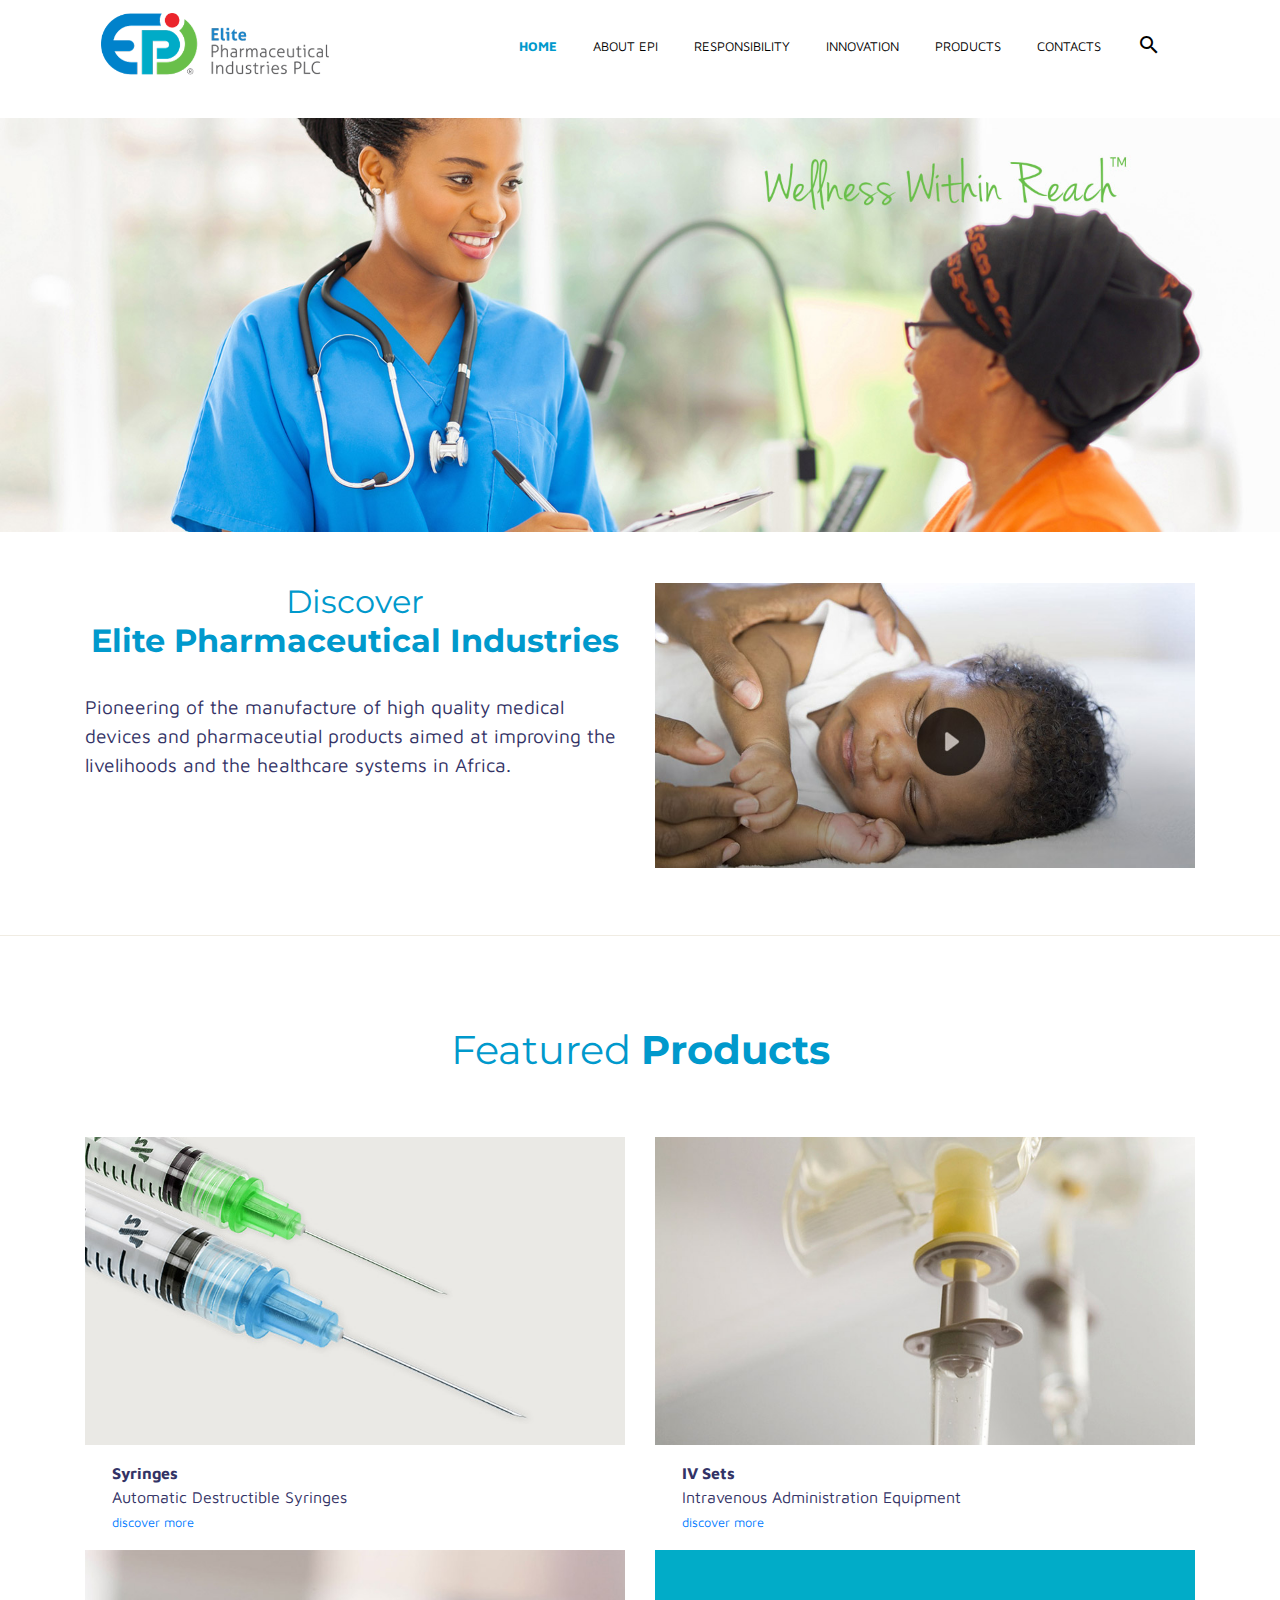
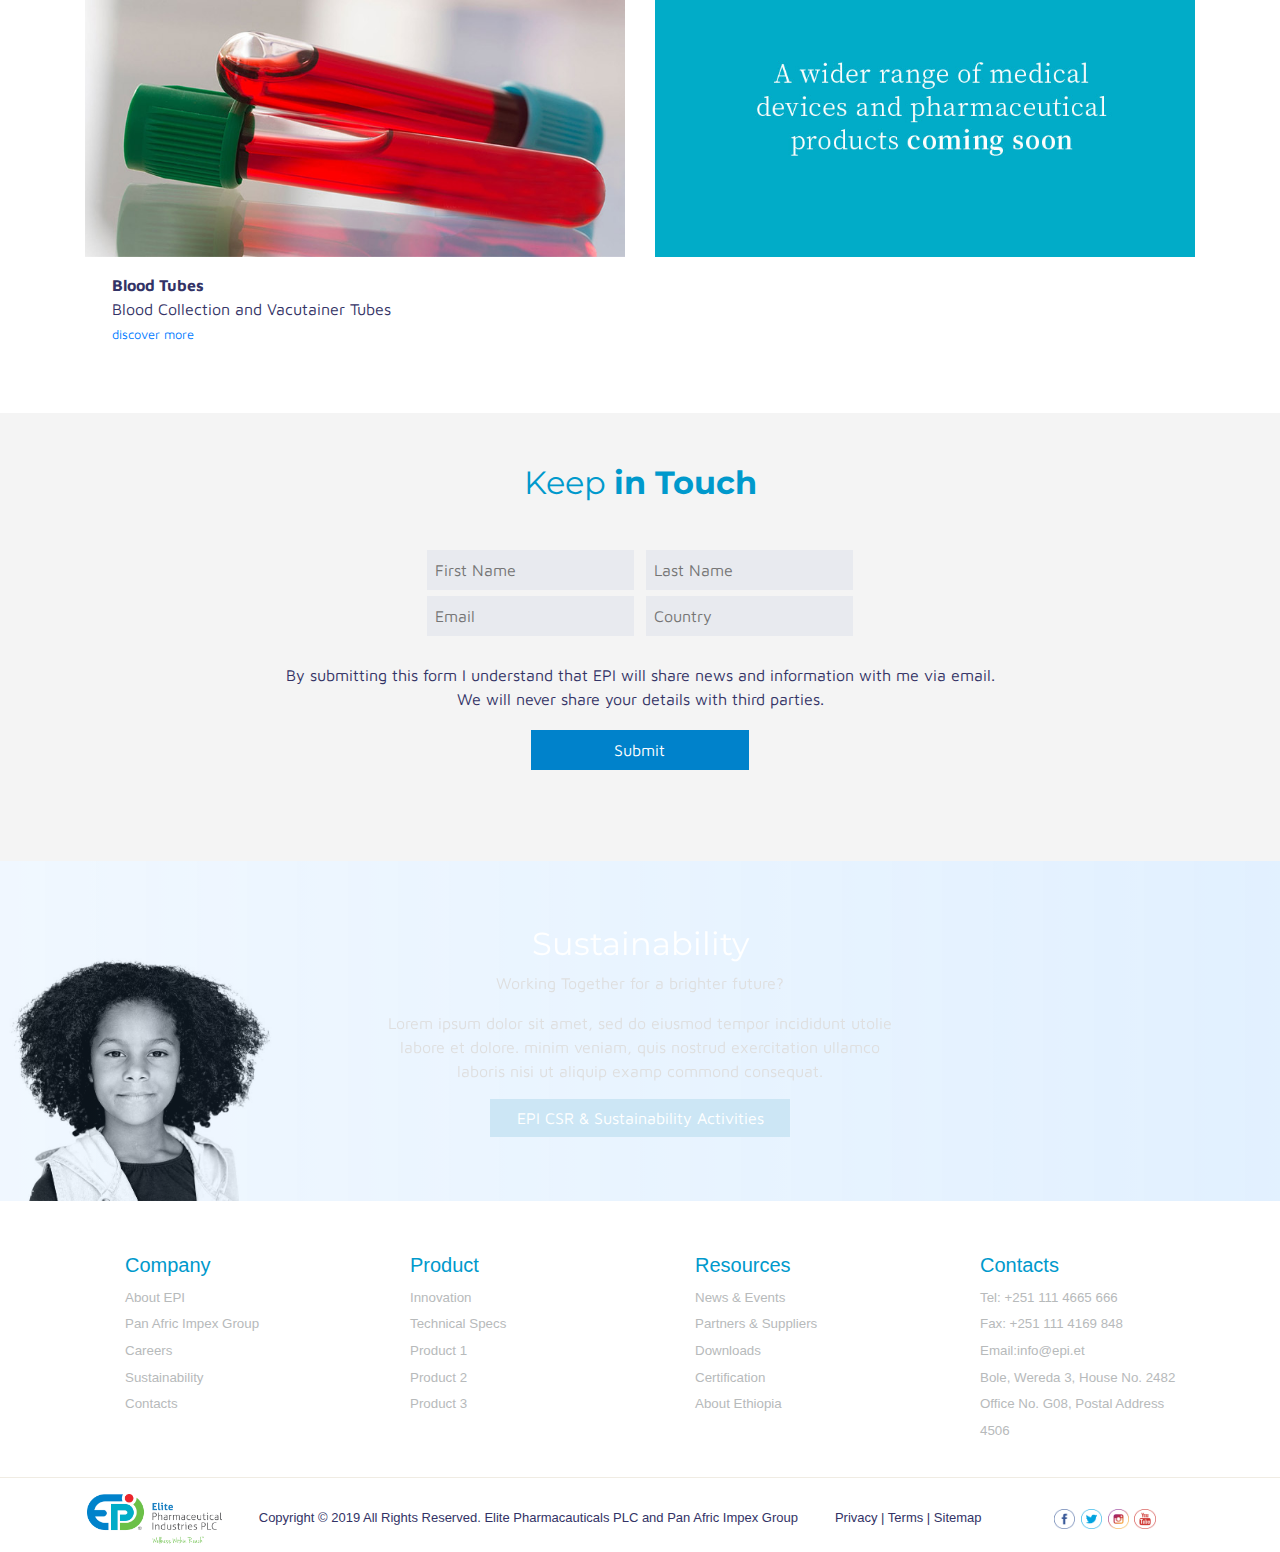
<file: index.html>
<!DOCTYPE html>
<html lang="en-GB">
<head>
	<!-- bunch of meta tags -->
		<meta charset="utf-8">
  	<meta http-equiv="X-UA-Compatible" content="IE=edge">
		<meta name="viewport" content="width=device-width, initial-scale=1.0">

		<meta name="description" content="Pioneering of the manufacture of high quality medical devices and pharmaceutial products aimed at 	improving the livelihoods and the healthcare systems in Africa.">
		<meta property="og:url" content="https://epi.et" />
  	<meta property="og:title" content="Home | Elite Pharmaceutical Industries PLC" />
    <meta property="og:description" content="Pioneering of the manufacture of high quality medical devices and pharmaceutial products aimed at 	improving the livelihoods and the healthcare systems in Africa.">
    <meta property="og:image" content="http://epi.et/images/small-logo.png">
    <meta property="og:type" content="website" />
    <meta property="og:locale" content="en_GB" />


		<link rel="icon" href="images/small-logo.png" type="image/png">
		<link rel="shortcut icon" href="images/small-logo.png" type="image/x-icon">
  <!-- end of meta tags -->

	<title>Home | Elite Pharmaceutical Industries PLC</title>

	<!-- Latest compiled and minified CSS -->
		<link rel="stylesheet" href="https://maxcdn.bootstrapcdn.com/bootstrap/4.3.1/css/bootstrap.min.css">
		<link href="https://fonts.googleapis.com/icon?family=Material+Icons" rel="stylesheet">
		<link rel="stylesheet" href="css/styles.css">

</head>
<body>
	<!-- Navigation -->
	<div class="container">
		<nav class="navbar navbar-expand-md navbar-light">
		  <!-- Brand -->
		  <a class="navbar-brand" href="#"><img src="images/logo.png" height="auto" class="img-responsive"></a>

		  <!-- Toggler/collapsibe Button -->
		  <button class="navbar-toggler" type="button" data-toggle="collapse" data-target="#collapsibleNavbar">
		    <span class="navbar-toggler-icon"></span>
		  </button>

		  <!-- Navbar links -->
		  <div class="collapse navbar-collapse " id="collapsibleNavbar">
		    <ul class="navbar-nav navbar-right s">
		      <li class="nav-item">
		      <a class="active" href="#">Home</a>
		    </li>
		    <li class="nav-item">
		      <a class="" href="#">About EPI</a>
		    </li>
		    <li class="nav-item">
		      <a class="" href="#">Responsibility</a>
		    </li>
		    <li class="nav-item">
		      <a class="" href="#">Innovation</a>
		    </li>
		    <li class="nav-item">
		      <a class="" href="#">Products</a>
		    </li>

		    <li class="nav-item">
		      <a href="#">Contacts</a>
		    </li>
		    <li class="nav-item">
		      <a class="" href="#"><i class="material-icons">search</i></a>
		    </li>
		    </ul>
		  </div> 
		</nav>
	</div>

	<!-- First Section -->	
	
	
	<section class="hero">
		<img src="images/cropped.jpg" style="z-index: 999;">
	</section>
	<section class="first container">
		<div class="row">
			<div class="col-md-6 col-sm-12">
				  <h2>Discover<br><strong>Elite Pharmaceutical Industries</strong></h2>
				  <hr style="background-color: white">
				  <p>Pioneering of the manufacture of high quality medical devices and pharmaceutial products aimed at improving the livelihoods and the healthcare systems in Africa.</p>
			</div>
			<div class="col-md-6 col-sm-12">
				<div id="player"></div>
    			<img id="play_vid" src="images/baby.jpg" />
			</div>
			
		</div>
	</section>
	<hr>
	<!-- Featured Products -->
	<section class="container product">
	  <h1>Featured <strong>Products</strong></h1>
	  <div class="row">

	  	<div class="col-md-6 col-sm-12">
	  		<a href=""><img src="images/syringes.jpg"></a>
	  		<p><strong>Syringes</strong><br>
	  		Automatic Destructible Syringes<br>
	  		<small><a href="">discover more</a></small></p>
	  	</div>

	  	<div class="col-md-6 col-sm-12">
	  		<a href=""><img src="images/ivs.jpg"></a>
	  		<p> <strong>IV Sets</strong><br>
	  		Intravenous Administration Equipment<br>
	  		<small><a href="">discover more</a></small></p>
	  	</div>

	  	<div class="col-md-6 col-sm-12">
	  		<a href=""><img src="images/tube.jpg"></a>
	  		<p><strong>Blood Tubes</strong><br>
	  		Blood Collection and Vacutainer Tubes<br>
	  		<small><a href="">discover more</a></small></p>
	  	</div>

	  	<div class="col-md-6 col-sm-12">
	  		<img src="images/more.jpg">
	  		<p></p>
	  	</div>

	  </div>
	</section>

	<section class="contact">
		<h2>Keep <strong>in Touch</strong></h2>
		<div class="row">
			<form>
				<input type="text" name="Firstname" placeholder="First Name">
				<input type="text" name="lastname" placeholder="Last Name"><br>
				<input type="email" name="email" placeholder="Email">
				<input type="country" name="country" placeholder="Country">
				<p>By submitting this form I understand that EPI will share news and information with me via email. We will never share your details with third parties.</p>
				<input type="submit" name="submit" class="btn">

			</form>
		</div>
	</section>	

	<!-- </section> -->

	<!-- News & Events -->
	<section class="boybg">
	 	  <div class="lightblue">
		  	 <h2 style="color:white">Sustainability</h2>
		  	<p>Working Together for a brighter future?</p>
		  	<p>Lorem ipsum dolor sit amet, sed do eiusmod tempor incididunt utolie labore et dolore. minim veniam, quis nostrud exercitation ullamco laboris nisi ut aliquip examp commond consequat.</p>
		  	<a href="#" class="btn" style="font-weight: lighter;">EPI CSR & Sustainability Activities</a>
		  </div>
		</div>
	</section>

	<!-- Footer1 -->
	<section class="footer1 container">
			<div class="row">
				<div class="col-md-3">
					<ul>
						<li><h5>Company</h5></li>
						<li><a href="">About EPI</a></li>
						<li><a href="">Pan Afric Impex Group</a></li>
						<li><a href="">Careers</a></li>
						<li><a href="">Sustainability</a></li>
						<li><a href="">Contacts</a></li>
					</ul>
				</div>

				<div class="col-md-3 d-none d-md-block">
					<ul>
						<li><h5>Product</h5></li>
						<li><a href="">Innovation</a></li>
						<li><a href="">Technical Specs</a></li>
						<li><a href="">Product 1</a></li>
						<li><a href="">Product 2</a></li>
						<li><a href="">Product 3</a></li>
					</ul>
				</div>

				<div class="col-md-3 d-none d-md-block">
					<ul>
						<li><h5>Resources</h5></li>
						<li><a href="">News &amp; Events</a></li>
						<li><a href="">Partners &amp; Suppliers</a></li>
						<li><a href="">Downloads</a></li>
						<li><a href="">Certification</a></li>
						<li><a href="">About Ethiopia</a></li>
					</ul>
				</div>

				<div class="col-md-3">
					<ul>
						<li><h5>Contacts</h5></li>
						<li><a href="">Tel: +251 111 4665 666</a></li>
						<li><a href="">Fax: +251 111 4169 848</a></li>
						<li><a href="mailto:info@epi.et">Email:info@epi.et</a></li>
						<li><a href="">Bole, Wereda 3, House No. 2482</a></li>
						<li><a href="">Office No. G08, Postal Address 4506</a></li>
					</ul>
				</div>
				
			</div>
		
			
	</section>
	<hr style="margin-bottom: 0.5em;">
	<!-- footer2 -->
	<section class="footer2 container">
		<img src="images/footer-logo.png" class="flogos">
		<span class="1">Copyright © 2019 All Rights Reserved. Elite Pharmacauticals PLC and Pan Afric Impex Group </span> <span class="2">Privacy  |  Terms  |  Sitemap <span>

		<span class="3">
			<a href=''><img src="images/fb2.png"></a>
			<a href=''><img src="images/twitter2.png"></a>
			<a href=''><img src="images/ig2.png"></a>			
			<a href=''><img src="images/yt.png"></a>
		</span>
		</div>
	</section>



	<!-- jQuery library -->
	<script src="https://ajax.googleapis.com/ajax/libs/jquery/3.3.1/jquery.min.js"></script>
	<!-- Popper JS -->
	<script src="https://cdnjs.cloudflare.com/ajax/libs/popper.js/1.14.7/umd/popper.min.js"></script>
	<!-- Latest compiled JavaScript -->
	<script src="https://maxcdn.bootstrapcdn.com/bootstrap/4.3.1/js/bootstrap.min.js"></script>
	<!-- our own JS -->
	<script src="js/scripts.js"></script>
</body>
</html>
</file>
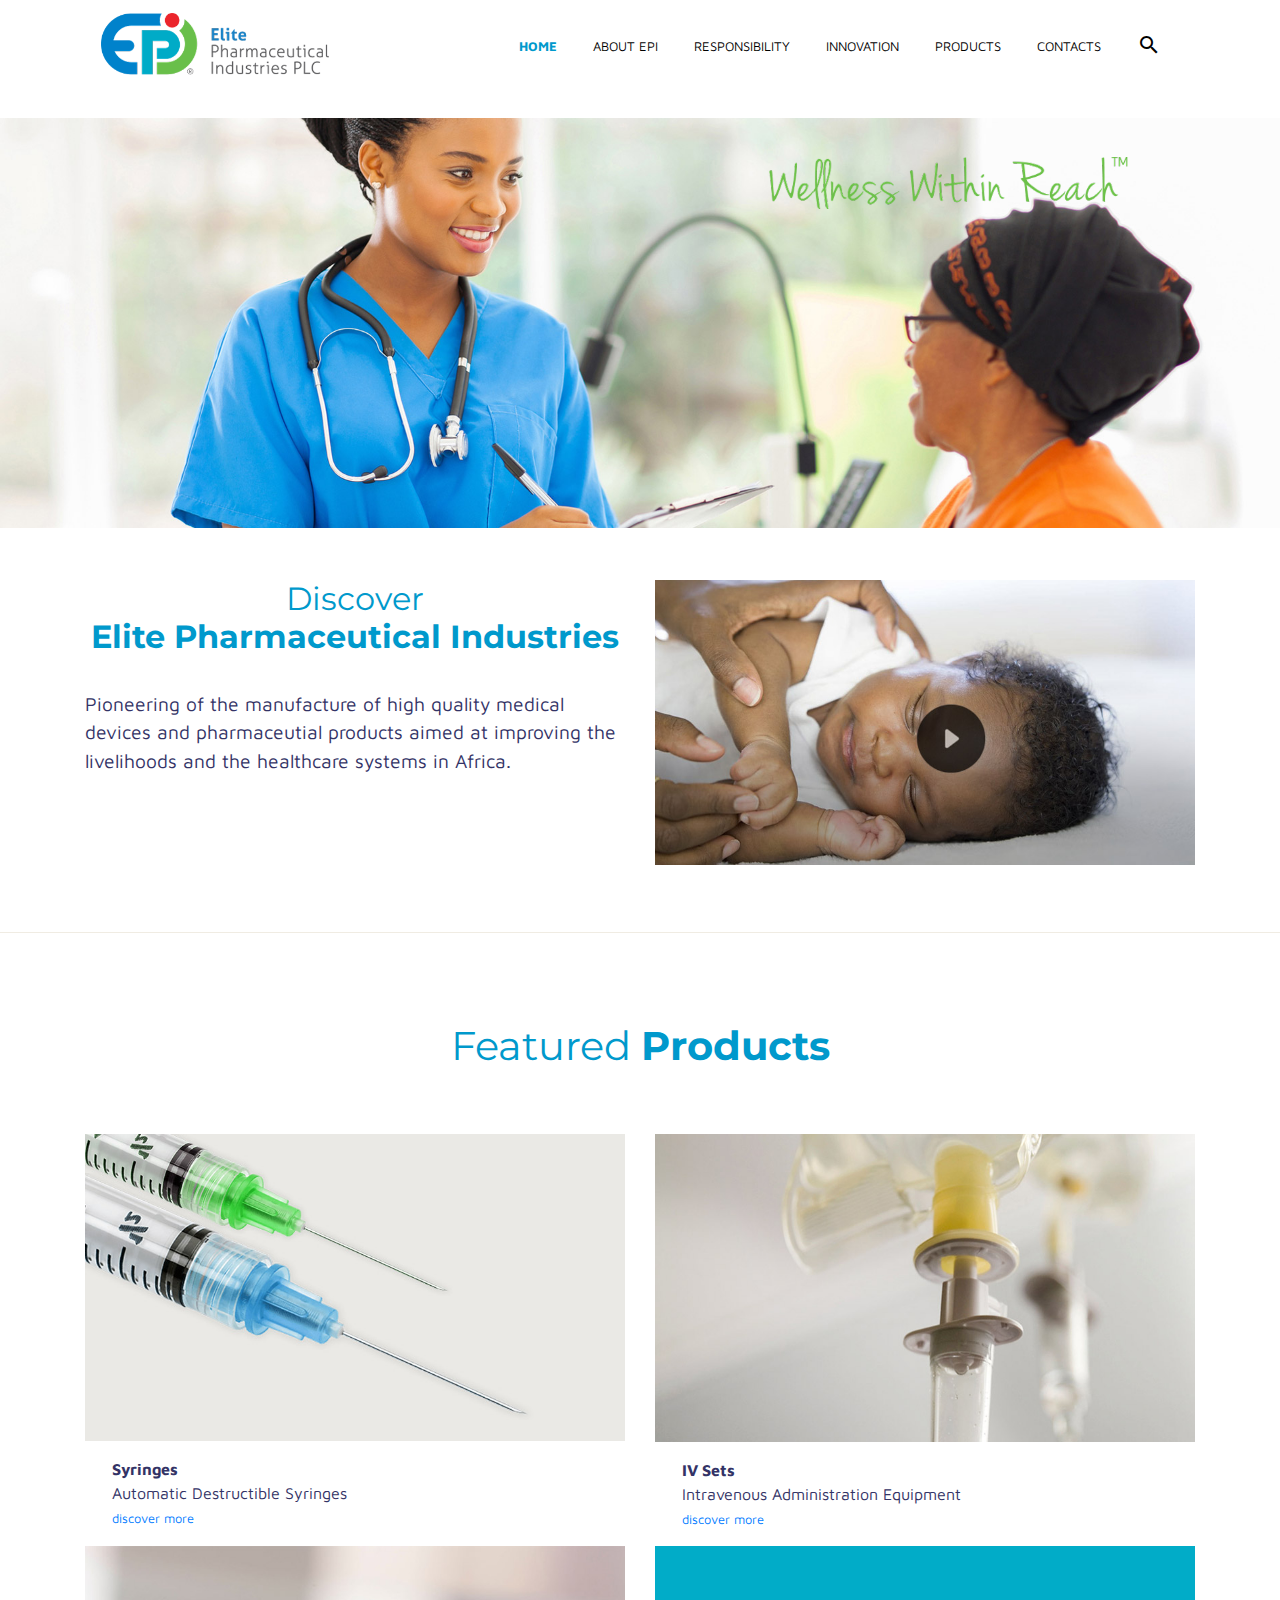
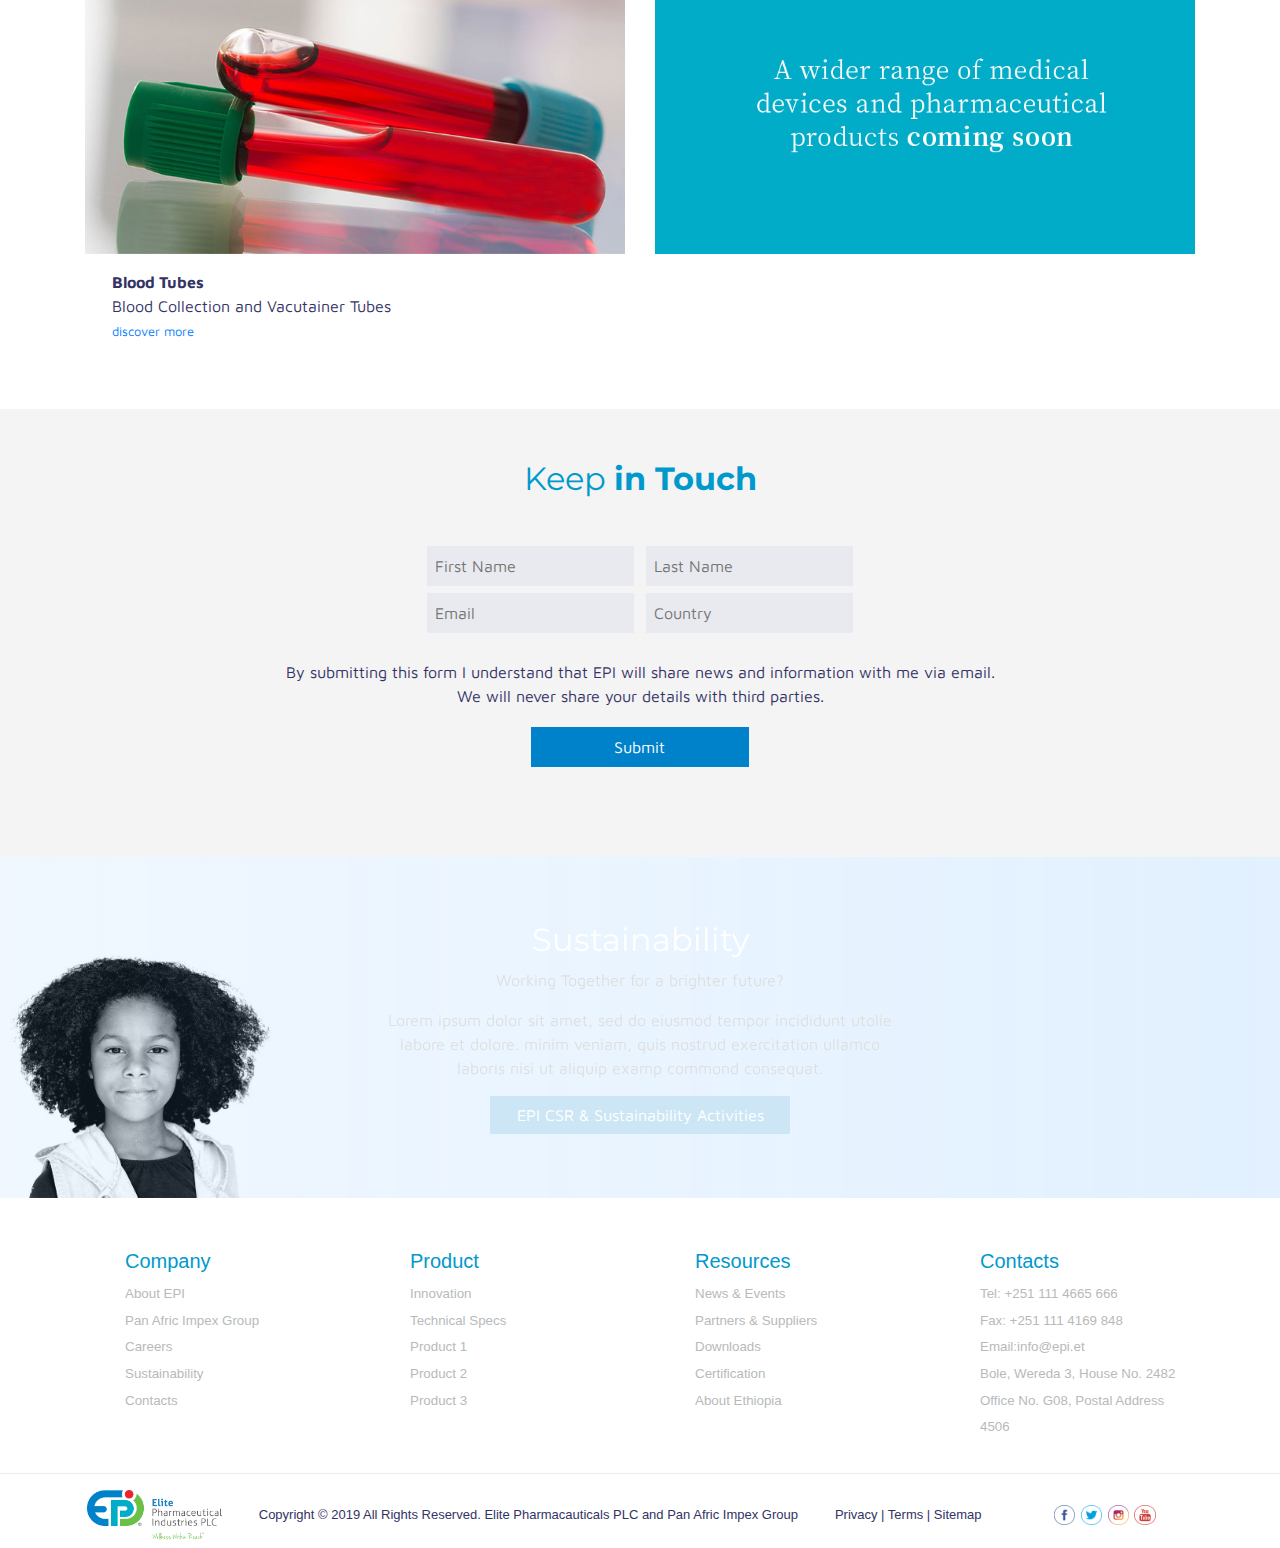
<file: 2.html>
<!DOCTYPE html>
<html lang="en-GB">
<head>
	<!-- bunch of meta tags -->
		<meta charset="utf-8">
  	<meta http-equiv="X-UA-Compatible" content="IE=edge">
		<meta name="viewport" content="width=device-width, initial-scale=1.0">

		<meta name="description" content="Pioneering of the manufacture of high quality medical devices and pharmaceutial products aimed at 	improving the livelihoods and the healthcare systems in Africa.">
		<meta property="og:url" content="https://epi.et" />
  	<meta property="og:title" content="Home | Elite Pharmaceutical Industries PLC" />
    <meta property="og:description" content="Pioneering of the manufacture of high quality medical devices and pharmaceutial products aimed at 	improving the livelihoods and the healthcare systems in Africa.">
    <meta property="og:image" content="http://epi.et/images/small-logo.png">
    <meta property="og:type" content="website" />
    <meta property="og:locale" content="en_GB" />


		<link rel="icon" href="images/small-logo.png" type="image/png">
		<link rel="shortcut icon" href="images/small-logo.png" type="image/x-icon">
  <!-- end of meta tags -->

	<title>Home | Elite Pharmaceutical Industries PLC</title>

	<!-- Latest compiled and minified CSS -->
		<link rel="stylesheet" href="https://maxcdn.bootstrapcdn.com/bootstrap/4.3.1/css/bootstrap.min.css">
		<link href="https://fonts.googleapis.com/icon?family=Material+Icons" rel="stylesheet">
		<link rel="stylesheet" href="css/styles.css">

		<link rel="stylesheet" href="css/slider.css">

</head>
<body>
	<!-- Navigation -->
	<div class="container">
		<nav class="navbar navbar-expand-md navbar-light">
		  <!-- Brand -->
		  <a class="navbar-brand" href="#"><img src="images/logo.png" height="auto" class="img-responsive"></a>

		  <!-- Toggler/collapsibe Button -->
		  <button class="navbar-toggler" type="button" data-toggle="collapse" data-target="#collapsibleNavbar">
		    <span class="navbar-toggler-icon"></span>
		  </button>

		  <!-- Navbar links -->
		  <div class="collapse navbar-collapse " id="collapsibleNavbar">
		    <ul class="navbar-nav navbar-right s">
		      <li class="nav-item">
		      <a class="active" href="#">Home</a>
		    </li>
		    <li class="nav-item">
		      <a class="" href="#">About EPI</a>
		    </li>
		    <li class="nav-item">
		      <a class="" href="#">Responsibility</a>
		    </li>
		    <li class="nav-item">
		      <a class="" href="#">Innovation</a>
		    </li>
		    <li class="nav-item">
		      <a class="" href="#">Products</a>
		    </li>

		    <li class="nav-item">
		      <a href="#">Contacts</a>
		    </li>
		    <li class="nav-item">
		      <a class="" href="#"><i class="material-icons">search</i></a>
		    </li>
		    </ul>
		  </div> 
		</nav>
	</div>

	<!-- First Section -->	
	
	
	<section class="heros">
		<img src="images/wellness.png" style="z-index: 999;">
	</section>
	<section class="first container">
		<div class="row">
			<div class="col-md-6 col-sm-12">
				  <h2>Discover<br><strong>Elite Pharmaceutical Industries</strong></h2>
				  <hr style="background-color: white">
				  <p>Pioneering of the manufacture of high quality medical devices and pharmaceutial products aimed at improving the livelihoods and the healthcare systems in Africa.</p>
			</div>
			<div class="col-md-6 col-sm-12">
				<div id="player"></div>
    			<img id="play_vid" src="images/baby.jpg" />
			</div>
			
		</div>
	</section>
	<hr>
	<!-- Featured Products -->
	<section class="container product">
	  <h1>Featured <strong>Products</strong></h1>
	  <div class="row">

	  	<div class="col-md-6 col-sm-12">
	  		<a href=""><img src="images/syringes.jpg"></a>
	  		<p><strong>Syringes</strong><br>
	  		Automatic Destructible Syringes<br>
	  		<small><a href="">discover more</a></small></p>
	  	</div>

	  	<div class="col-md-6 col-sm-12">
	  		<a href=""><img src="images/ivs.jpg"></a>
	  		<p> <strong>IV Sets</strong><br>
	  		Intravenous Administration Equipment<br>
	  		<small><a href="">discover more</a></small></p>
	  	</div>

	  	<div class="col-md-6 col-sm-12">
	  		<a href=""><img src="images/tube.jpg"></a>
	  		<p><strong>Blood Tubes</strong><br>
	  		Blood Collection and Vacutainer Tubes<br>
	  		<small><a href="">discover more</a></small></p>
	  	</div>

	  	<div class="col-md-6 col-sm-12">
	  		<img src="images/more.jpg">
	  		<p></p>
	  	</div>

	  </div>
	</section>

	<section class="contact">
		<h2>Keep <strong>in Touch</strong></h2>
		<div class="row">
			<form>
				<input type="text" name="Firstname" placeholder="First Name">
				<input type="text" name="lastname" placeholder="Last Name"><br>
				<input type="email" name="email" placeholder="Email">
				<input type="country" name="country" placeholder="Country">
				<p>By submitting this form I understand that EPI will share news and information with me via email. We will never share your details with third parties.</p>
				<input type="submit" name="submit" class="btn">

			</form>
		</div>
	</section>	

	<!-- </section> -->

	<!-- News & Events -->
	<section class="boybg">
	 	  <div class="lightblue">
		  	 <h2 style="color:white">Sustainability</h2>
		  	<p>Working Together for a brighter future?</p>
		  	<p>Lorem ipsum dolor sit amet, sed do eiusmod tempor incididunt utolie labore et dolore. minim veniam, quis nostrud exercitation ullamco laboris nisi ut aliquip examp commond consequat.</p>
		  	<a href="#" class="btn" style="font-weight: lighter;">EPI CSR & Sustainability Activities</a>
		  </div>
		</div>
	</section>

	<!-- Footer1 -->
	<section class="footer1 container">
			<div class="row">
				<div class="col-md-3 d-none d-md-block">
					<ul>
						<li><h5>Company</h5></li>
						<li><a href=''>About EPI</a></li>
						<li><a href=''>Pan Afric Impex Group</a></li>
						<li><a href=''>Careers</a></li>
						<li><a href=''>Sustainability</a></li>
						<li><a href=''>Contacts</a></li>
					</ul>
				</div>

				<div class="col-md-3 d-none d-md-block">
					<ul>
						<li><h5>Product</h5></li>
						<li><a href=''>Innovation</a></li>
						<li><a href=''>Technical Specs</a></li>
						<li><a href=''>Product 1</a></li>
						<li><a href=''>Product 2</a></li>
						<li><a href=''>Product 3</a></li>
					</ul>
				</div>

				<div class="col-md-3 d-none d-md-block">
					<ul>
						<li><h5>Resources</h5></li>
						<li><a href=''>News & Events</a></li>
						<li><a href=''>Partners & Suppliers</a></li>
						<li><a href=''>Downloads</a></li>
						<li><a href=''>Certification</a></li>
						<li><a href=''>About Ethiopia</a></li>
					</ul>
				</div>

				<div class="col-md-3 d-none d-md-block">
					<ul>
						<li><h5>Contacts</h5></li>
						<li><a href=''>Tel: +251 111 4665 666</a></li>
						<li><a href=''>Fax: +251 111 4169 848</a></li>
						<li><a href='mailto:info@epi.et'>Email:info@epi.et</a></li>
						<li><a href=''>Bole, Wereda 3, House No. 2482</a></li>
						<li><a href=''>Office No. G08, Postal Address 4506</a></li>
					</ul>
				</div>
				
			</div>
		
			
	</section>
	<hr style="margin-bottom: 0.5em;">
	<!-- footer2 -->
	<section class="footer2 container">
		<img src="images/footer-logo.png" class="flogos">
		<span class="1">Copyright © 2019 All Rights Reserved. Elite Pharmacauticals PLC and Pan Afric Impex Group </span> <span class="2">Privacy  |  Terms  |  Sitemap <span>

		<span class="3">
			<a href=''><img src="images/fb2.png"></a>
			<a href=''><img src="images/twitter2.png"></a>
			<a href=''><img src="images/ig2.png"></a>			
			<a href=''><img src="images/yt.png"></a>
		</span>
		</div>
	</section>



	<!-- jQuery library -->
	<script src="https://ajax.googleapis.com/ajax/libs/jquery/3.3.1/jquery.min.js"></script>
	<!-- Popper JS -->
	<script src="https://cdnjs.cloudflare.com/ajax/libs/popper.js/1.14.7/umd/popper.min.js"></script>
	<!-- Latest compiled JavaScript -->
	<script src="https://maxcdn.bootstrapcdn.com/bootstrap/4.3.1/js/bootstrap.min.js"></script>
	<!-- our own JS -->
	<script src="js/scripts.js"></script>
</body>
</html>
</file>
<file: css/styles.css>
@import url('https://fonts.googleapis.com/css?family=Maven+Pro|Montserrat:300&display=swap');
body{
    text-align: left;
    font-family: 'Maven Pro', sans-serif;
    color: #333366;
}
h1{
    text-align: center;
    font-family: 'Montserrat', sans-serif;
    font-weight: normal;
    color:  #0099cc;
}
h2{
	text-align: center;
	font-family: 'Montserrat', sans-serif;
    font-weight: normal;
    color:  #0099cc;
}
.navbar{
	padding-bottom: 30px;
}
.navbar-brand img{
	height: 70px;
}
.navbar-right{
	float:right;
	margin-left: auto;
	vertical-align: top;
}
.nav-link, .s a{
	color: black;
	text-decoration:none;
	padding-left:18px;
	padding-right: 18px;
	padding-top: 8px;
	padding-bottom: 8px;
	text-transform: uppercase;
	font-family: 'Maven Pro', sans-serif;
	font-size: small;
	/*for hovering transitioin*/
	transition: all .3s ease-in-out;
  -webkit-transition: all .3s ease-in-out;
   -moz-transition: all .3s ease-in-out;
   -o-transition: all .3s ease-in-out;
  transform: translateX(0);
   -webkit-transform: translateX(0);
}
.s a:hover{
	color:#0099cc;
}
a.active{
	color:#0099cc;
	font-weight: bold;

}
section{
	padding: 4%;
}
.hero{
	padding: 0%;
}
.hero img{
	/*background-image: url(../images/banner.jpg);*/
	height: auto;
	width: 100%;   
}

.first{
	text-align: left;
	font-size: larger;
}
.first img{
	width:100%;
	max-height: 300px;
	cursor: pointer;
}
hr{
	border: none;
	width: 100%;
	height: 1px;
	padding: 0%;
	background-color: #f0ece3;
	margin-bottom: 3%;
}
.product h1{
	padding-bottom: 5%;
}
.product p{
	padding-left: 5%;
	padding-top: 3%;
	padding-bottom: 3%;
}
.product img{
	/*max-height: 400px;*/
	max-width: 100%;
}
.product p{
	margin-bottom: 0;
}
.product .col-md-6{
	transition: transform .5s; /* Animation */
    margin: 0 auto;

}
.product .col-md-6:hover{
	transform: scale(1.02) ;
}

.contact{
	/*background-color: #f5f2ed;*/
	background-color: #f4f4f4;
	width: 100%;
	text-align: center;
}
.contact form{
	width: 60%;
	margin: 0 auto;
	padding-top: 3%;
	padding-bottom: 3%;	
}
.contact input{
	background-color: #e8eaef;
	border: 0px;
	padding: 0.5em;
	margin: 0.2em;
}
.contact p {
	padding-top: 1.5em;
}

.btn{
	background-color: #0082cb !important;
    color: white;
    min-width: 30%;
    border-radius: 0px;
    padding-left: 5%;
    padding-right: 5%;
	transition: all .3s ease-in-out;
  -webkit-transition: all .3s ease-in-out;
   -moz-transition: all .3s ease-in-out;
   -o-transition: all .3s ease-in-out;
  transform: translateX(0);
   -webkit-transform: translateX(0);
}
.lightblue{
	background-image: linear-gradient(to right, rgba(110,183,255,0.5),rgba(110,183,255,1));
	opacity: 20%;
	padding: 5% 30% 5% 30%;
	min-height: 250px;
	width: inherit;
	height: inherit;
	text-align: center;
	color: #5f5e5e;

}
@media only screen and (max-width: 700px) {
  .lightblue {
	padding: 5% 10% 5% 10%;
  }
}
.boybg{
	background-image: url('../images/boy-bg.jpg');
	background-repeat: no-repeat;
	background-size: 280px;
	background-position: bottom left;
	padding: 0px;
	color: white;
	min-height: 250px;

}
.footer1{
	font-size: smaller;
	text-align: left;
	font-family: sans-serif;
	line-height: 2em;
	padding-bottom: 0;

}
.footer1 h5{
	color: #0099cc;
}

.footer1 ul{
	list-style: none;
	text-align: left;
}
.footer1 a{
	text-decoration: none;
	color: #b7babb;
}
.footer2{
	padding-bottom: 8px;
	padding-top: 8px;
	font-family: sans-serif;
	font-size: small;
}
.footer2 img{
	height: 20px;
	margin-left: 2px;
}
.footer2 span{
	padding-left: 3%;
}
.flogos{
	height: 50px !important;
	margin-left: -50px;

}
</file>
<file: css/slider.css>
@import url('https://fonts.googleapis.com/css?family=Maven+Pro|Montserrat:300&display=swap');

.heros{
	background-image: url(../images/banner.jpg);
    padding: 0%;
    background-position: top;
    background-size: 100%;
    background-repeat: no-repeat;
    background-attachment: fixed
}
.heros img{
	height: auto;
	width: 100%;   
}
.product .col-md-6{
	transition: transform .5s; /* Animation */
    margin: 0 auto;

}
.product .col-md-6:hover{
	transform: scale(1.02) ;
}
</file>
